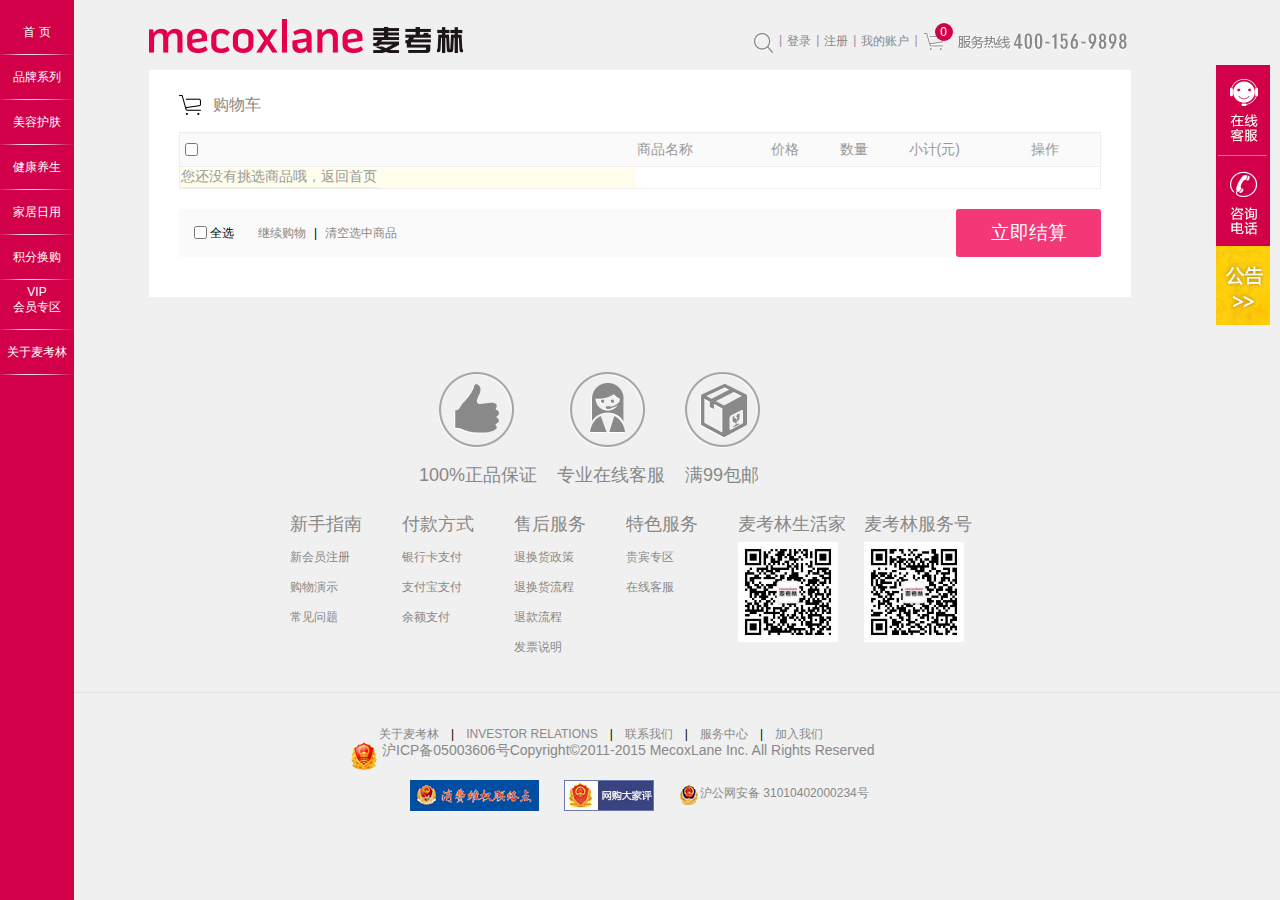
<file: html/cart.html>
<!DOCTYPE html>
<html lang="en">
<head>
    <meta charset="UTF-8">
    <title>cart</title>
    <link rel="stylesheet" type="text/css" href="../style/public.css"/>
    <link rel="stylesheet" type="text/css" href="../style/cart/css/cart.css"/>
    <script type="text/javascript" src="../js/jquery-1.11.3.js"></script>
    <script type="text/javascript" src="../js/cart/jquery.cookie.js"></script>
    <script type="text/javascript" src="../js/public/public.js"></script>
    <script type="text/javascript" src="../js/cart/cart.js"></script>
</head>
<body>
<!--导航条-->
<ul class="nav">
    <li class="menuItemli"><a href="javascript:;" onclick="location.href='index.html'">首&nbsp;页</a></li>
    <!--二级菜单-->
    <ul class="subNav">
        <li></li>
        <li><a href="javascript:;">维您</a></li>
        <li><a href="javascript:;">LA CELLER</a></li>
        <li><a href="javascript:;">秘密花园</a></li>
        <li><a href="javascript:;">SONOKO</a></li>
    </ul>
    <li class="menuItemli"><a href="javascript:;">品牌系列</a></li>
    <li class="menuItemli"><a href="javascript:;" onclick="location.href='product_list.html'">美容护肤</a></li>
    <li class="menuItemli"><a href="javascript:;">健康养生</a></li>
    <li class="menuItemli"><a href="javascript:;">家居日用</a></li>
    <li class="menuItemli"><a href="javascript:;">积分换购</a></li>
    <li class="menuItemli2"><a href="javascript:;">VIP<br/>会员专区</a></li>
    <li class="menuItemli"><a href="javascript:;">关于麦考林</a></li>
</ul>

<!--head-->
<div class="head_search">
    <input type="text" class="head_search_text" placeholder="热门搜索：洁面 控油 祛痘">
    <a href="javascript:;" class="head_search_btn">搜索</a>
    <a href="javascript:;" class="head_search_out">X</a>
</div>
<div class="head layout" id="top">
    <img src="../img/head_logo.png" class="logo"/>
    <div class="head_r">
        <a href="javascript:;" class="head_search_icon"></a><span>|</span><a href="javascript:;" onclick="location.href='login.html'">登录</a><span>|</span><a href="javascript:;" onclick="location.href='register.html'">注册</a><span>|</span><a href="javascript:;" onclick="location.href='login.html'">我的账户</a><span>|</span><a href="javascript:;" id="buy"><span>0</span></a><img src="../img/head_call.png" class="head_phone"/>
    </div>
</div>


<!--rightSider-->
<div class="rightSider">
    <a href="javascript:;"><img src="../img/rightSider_01.png"/></a>
    <img src="../img/rightSider_02.png"/>
    <a href="javascript:;"><img src="../img/rightSider_03.jpg"/></a>
    <a href="#top" style="display:none"><img src="../img/rightSider_04.png"/></a>
</div>
<div class="consult"><img src="../img/rightSider_consult.png"/></div>
<script type="text/javascript">
    window.onload = function(){
        document.onscroll = function(){
            var scrollTop = Number(document.documentElement.scrollTop || document.body.scrollTop);
            var public_rightSider = document.getElementsByClassName("rightSider")[0];
            var public_top = public_rightSider.getElementsByTagName("a")[2];
            if(scrollTop < 70){
                public_top.style.display = "none";
            }else if(scrollTop > 70){
                public_top.style.display = "block";
            }
        };
    };
</script>

<!--cart_info-->
<div class="cart_info layout">
    <p>购物车</p>
    <table>
        <tr style="height:34px; background:#fafafa"><td><input type="checkbox" class="cart_info_all cart_info_singleCheck" /></td><td>商品名称</td><td>价格</td><td>数量</td><td>小计(元)</td><td>操作</td></tr>
        <tr class="cart_info_none"><td colspan="6">您还没有挑选商品哦，返回首页</td></tr>

    </table>
    <div class="cart_info_account">
        <input type="checkbox" class="cart_info_all cart_info_singleCheck"/><i>全选</i><a href="javascript:;" onclick="location.href='index.html'">继续购物</a><span>|</span><a href="javascript:;" class="cart_info_clearCart">清空选中商品</a>
        <button>立即结算</button>
    </div>
</div>

<!--bottom-->
<div class="bottom">
    <div class="bottom_t layout">
        <dl class="bottom_l">
            <dt><a href="javascript:;"></a></dt>
            <dd><a href="javascript:;">100%正品保证</a></dd>
        </dl>
        <dl class="bottom_c">
            <dt><a href="javascript:;"></a></dt>
            <dd><a href="javascript:;">专业在线客服</a></dd>
        </dl>
        <dl class="bottom_r">
            <dt><a href="javascript:;"></a></dt>
            <dd><a href="javascript:;">满99包邮</a></dd>
        </dl>
    </div>

    <div class="bottom_b layout">
        <div>
            <h3>新手指南</h3>
            <a href="javascript:;">新会员注册</a>
            <a href="javascript:;">购物演示</a>
            <a href="javascript:;">常见问题</a>
        </div>
        <div>
            <h3>付款方式</h3>
            <a href="javascript:;">银行卡支付</a>
            <a href="javascript:;">支付宝支付</a>
            <a href="javascript:;">余额支付</a>
        </div>
        <div>
            <h3>售后服务</h3>
            <a href="javascript:;">退换货政策</a>
            <a href="javascript:;">退换货流程</a>
            <a href="javascript:;">退款流程</a>
            <a href="javascript:;">发票说明</a>
        </div>
        <div>
            <h3>特色服务</h3>
            <a href="javascript:;">贵宾专区</a>
            <a href="javascript:;">在线客服</a>
        </div>
        <dl>
            <dd>麦考林生活家</dd>
            <dt><img src="../img/bottom_dingyue.jpg"/></dt>
        </dl>
        <dl>
            <dd>麦考林服务号</dd>
            <dt><img src="../img/bottom_fuwu.jpg"/></dt>
        </dl>
    </div>
</div>

<!--footer-->
<div class="footer layout">
    <div class="footer_t"><a href="javascript:;">关于麦考林</a><span>|</span><a href="javascript:;">INVESTOR RELATIONS</a><span>|</span><a href="javascript:;">联系我们</a><span>|</span><a href="javascript:;">服务中心</a><span>|</span><a href="javascript:;">加入我们</a>
    </div><br/>
    <div class="footer_c">
        <a href="javascript:;"><img src="../img/footer_c.png"/></a><p>沪ICP备05003606号Copyright©2011-2015 MecoxLane Inc. All Rights Reserved</p>
    </div>
    <div class="footer_b">
        <a href="javascript:;"><img src="../img/footer_b_1.jpg"/></a>
        <a href="javascript:;"><img src="../img/footer_b_2.jpg"/></a>
        <a href="javascript:;"><img src="../img/footer_b_3.png"/><span>沪公网安备 31010402000234号</span></a>
    </div>
</div>
</body>
</html>
</file>
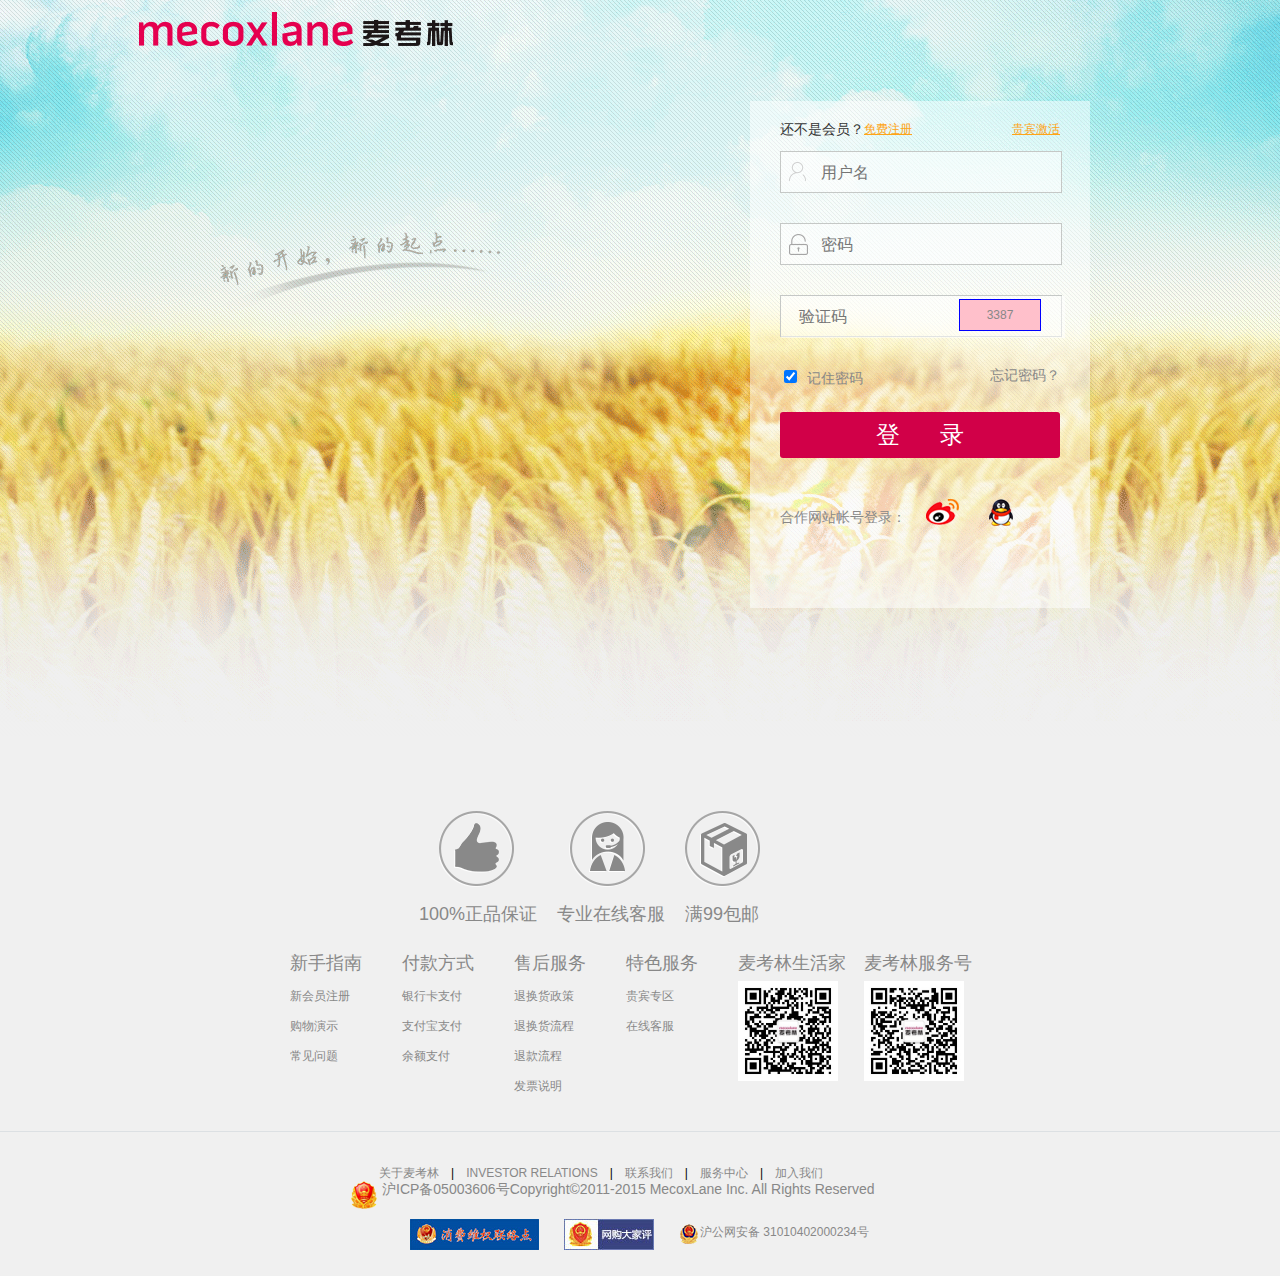
<file: html/login.html>
<!DOCTYPE html>
<html lang="en">
<head>
    <meta charset="UTF-8">
    <title>login</title>
    <link rel="stylesheet" type="text/css" href="../style/public.css"/>
    <link rel="stylesheet" type="text/css" href="../style/login/login.css"/>
    <script type="text/javascript" src="../js/login/cookie.js"></script>
    <script type="text/javascript" src="../js/login/login.js"></script>
</head>
<body>

<!--login_head-->
<div class="login_head">
    <img src="../img/head_logo.png"/>
    <form name="login" method="post" action="">
            <p>还不是会员？</p>
            <a href="javascript:;" class="loginForm_l">免费注册</a>
            <a href="javascript:;" class="loginForm_r">贵宾激活</a>
        <!--userName加上一个外遮罩-->
        <div class="loginForm_userName_wrap">
            <i class="loginForm_icon_1"></i>
            <input type="text" placeholder="用户名" class="loginForm_userName"/>
        </div>

        <!--userPassword-->
        <div class="loginForm_userPassword_wrap">
            <i class="loginForm_icon_2"></i>
            <input type="text" placeholder="密码" class="loginForm_userPassword"/>
        </div>

        <!--userCode-->
        <div class="loginForm_userCode_wrap">
            <input type="text" placeholder="验证码" class="loginForm_userCode"/>
            <p class="loginForm_userCode_warn">登录失败，请检查用户名和密码是否正确</p>
            <div class="loginForm_userCode_icon1"></div>
            <a href="javascript:;" class="loginForm_userCode_box"></a>
        </div>

        <p><input type="checkbox" checked/>记住密码<a href="javascript:;">忘记密码？</a></p>
        <a href="javascript:;" class="loginForm_userLogin">登&nbsp;&nbsp;&nbsp;&nbsp;&nbsp;&nbsp;录</a>
        <dl>
            <dd>合作网站帐号登录：</dd>
            <dt>
                <a href="javascript:;" class="loginForm_weibo"></a>
                <a href="javascript:;" class="loginForm_qq"></a>
            </dt>
        </dl>
    </form>
</div>

<!--bottom-->
<div class="bottom">
    <div class="bottom_t layout">
        <dl class="bottom_l">
            <dt><a href="javascript:;"></a></dt>
            <dd><a href="javascript:;">100%正品保证</a></dd>
        </dl>
        <dl class="bottom_c">
            <dt><a href="javascript:;"></a></dt>
            <dd><a href="javascript:;">专业在线客服</a></dd>
        </dl>
        <dl class="bottom_r">
            <dt><a href="javascript:;"></a></dt>
            <dd><a href="javascript:;">满99包邮</a></dd>
        </dl>
    </div>

    <div class="bottom_b layout">
        <div>
            <h3>新手指南</h3>
            <a href="javascript:;">新会员注册</a>
            <a href="javascript:;">购物演示</a>
            <a href="javascript:;">常见问题</a>
        </div>
        <div>
            <h3>付款方式</h3>
            <a href="javascript:;">银行卡支付</a>
            <a href="javascript:;">支付宝支付</a>
            <a href="javascript:;">余额支付</a>
        </div>
        <div>
            <h3>售后服务</h3>
            <a href="javascript:;">退换货政策</a>
            <a href="javascript:;">退换货流程</a>
            <a href="javascript:;">退款流程</a>
            <a href="javascript:;">发票说明</a>
        </div>
        <div>
            <h3>特色服务</h3>
            <a href="javascript:;">贵宾专区</a>
            <a href="javascript:;">在线客服</a>
        </div>
        <dl>
            <dd>麦考林生活家</dd>
            <dt><img src="../img/bottom_dingyue.jpg"/></dt>
        </dl>
        <dl>
            <dd>麦考林服务号</dd>
            <dt><img src="../img/bottom_fuwu.jpg"/></dt>
        </dl>
    </div>
</div>

<!--footer-->
<div class="footer layout">
    <div class="footer_t"><a href="javascript:;">关于麦考林</a><span>|</span><a href="javascript:;">INVESTOR RELATIONS</a><span>|</span><a href="javascript:;">联系我们</a><span>|</span><a href="javascript:;">服务中心</a><span>|</span><a href="javascript:;">加入我们</a>
    </div><br/>
    <div class="footer_c">
        <a href="javascript:;"><img src="../img/footer_c.png"/></a><p>沪ICP备05003606号Copyright©2011-2015 MecoxLane Inc. All Rights Reserved</p>
    </div>
    <div class="footer_b">
        <a href="javascript:;"><img src="../img/footer_b_1.jpg"/></a>
        <a href="javascript:;"><img src="../img/footer_b_2.jpg"/></a>
        <a href="javascript:;"><img src="../img/footer_b_3.png"/><span>沪公网安备 31010402000234号</span></a>
    </div>
</div>

</body>
</html>
</file>
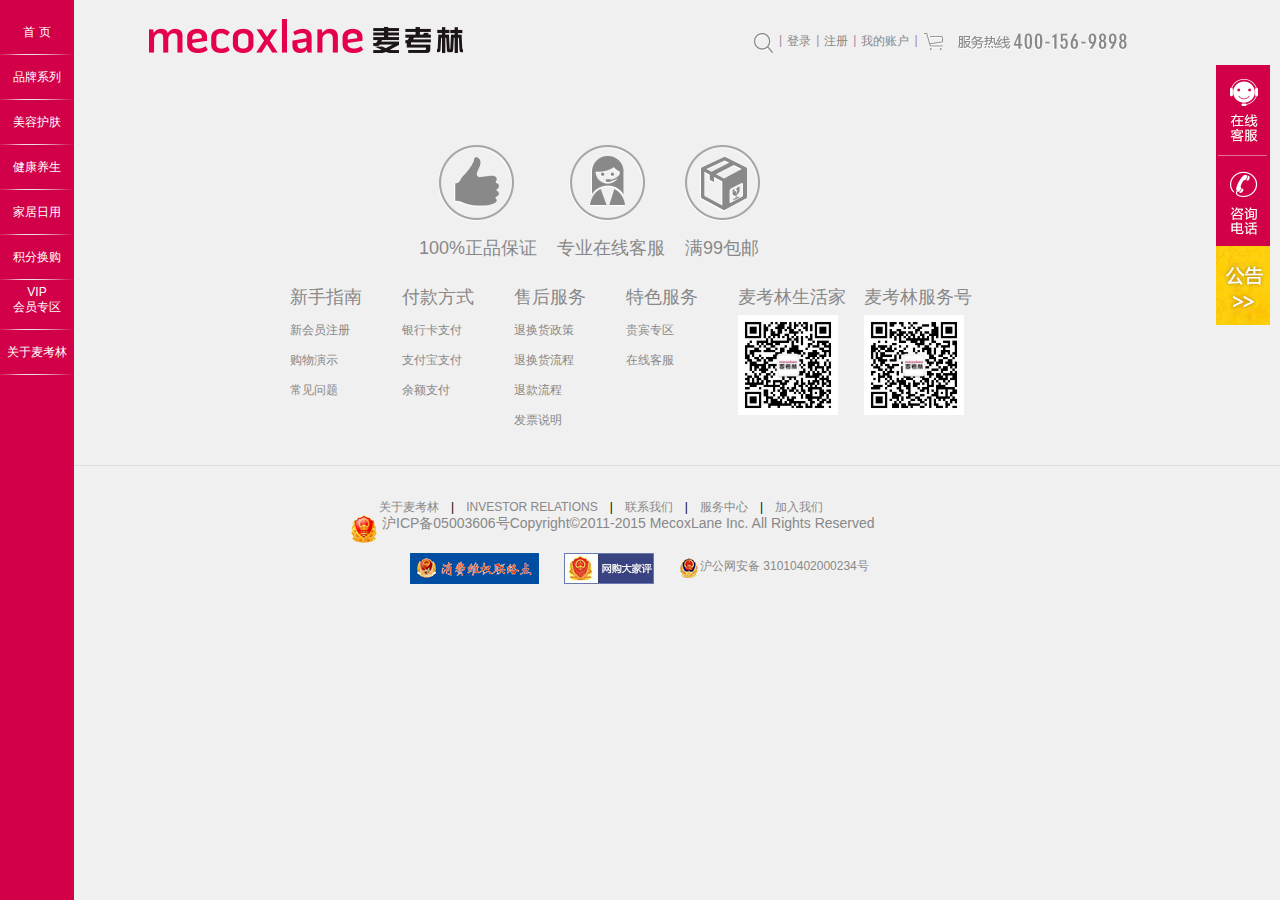
<file: html/public.html>
<!Doctype html>
<html>
<head>
    <meta charset="utf-8"/>
    <title>public</title>
    <link rel="stylesheet" href="../style/public.css">
    <script type="text/javascript" src="../js/jquery-1.11.3.js"></script>
    <script type="text/javascript" src="../js/public/public.js"></script>
</head>
<body>
    <!--导航条-->
    <ul class="nav">
        <li class="menuItemli"><a href="javascript:;">首&nbsp;页</a></li>
        <!--二级菜单-->
        <ul class="subNav">
            <li></li>
            <li><a href="javascript:;">维您</a></li>
            <li><a href="javascript:;">LA CELLER</a></li>
            <li><a href="javascript:;">秘密花园</a></li>
            <li><a href="javascript:;">SONOKO</a></li>
        </ul>
        <li class="menuItemli"><a href="javascript:;">品牌系列</a></li>
        <li class="menuItemli"><a href="javascript:;">美容护肤</a></li>
        <li class="menuItemli"><a href="javascript:;">健康养生</a></li>
        <li class="menuItemli"><a href="javascript:;">家居日用</a></li>
        <li class="menuItemli"><a href="javascript:;">积分换购</a></li>
        <li class="menuItemli2"><a href="javascript:;">VIP<br/>会员专区</a></li>
        <li class="menuItemli"><a href="javascript:;">关于麦考林</a></li>
    </ul>

    <!--head-->
    <div class="head_search">
        <input type="text" class="head_search_text" placeholder="热门搜索：洁面 控油 祛痘"></input>
        <a href="javascript:;" class="head_search_btn">搜索</a>
        <a href="javascript:;" class="head_search_out">X</a>
    </div>
    <div class="head layout" id="top">
        <img src="../img/head_logo.png" class="logo"/>
        <div class="head_r">
            <a href="javascript:;" class="head_search_icon"></a><span>|</span><a href="javascript:;" onclick="location.href='login.html'">登录</a><span>|</span><a href="javascript:;" onclick="location.href='register.html'">注册</a><span>|</span><a href="javascript:;" onclick="location.href='login.html'">我的账户</a><span>|</span><a href="javascript:;"></a><img src="../img/head_call.png" class="head_phone"/>
        </div>
    </div>


    <!--rightSider-->
    <div class="rightSider">
        <a href="javascript:;"><img src="../img/rightSider_01.png"/></a>
        <img src="../img/rightSider_02.png"/>
        <a href="javascript:;"><img src="../img/rightSider_03.jpg"/></a>
        <a href="#top" style="display:none"><img src="../img/rightSider_04.png"/></a>
    </div>
    <div class="consult"><img src="../img/rightSider_consult.png"/></div>
    <script type="text/javascript">
        window.onload = function(){
            document.onscroll = function(){
                var scrollTop = Number(document.documentElement.scrollTop || document.body.scrollTop);
                var public_rightSider = document.getElementsByClassName("rightSider")[0];
                var public_top = public_rightSider.getElementsByTagName("a")[2];
                if(scrollTop < 70){
                    public_top.style.display = "none";
                }else if(scrollTop > 70){
                    public_top.style.display = "block";
                }
            };
        };
    </script>

    <!--bottom-->
    <div class="bottom">
        <div class="bottom_t layout">
            <dl class="bottom_l">
                <dt><a href="javascript:;"></a></dt>
                <dd><a href="javascript:;">100%正品保证</a></dd>
            </dl>
            <dl class="bottom_c">
                <dt><a href="javascript:;"></a></dt>
                <dd><a href="javascript:;">专业在线客服</a></dd>
            </dl>
            <dl class="bottom_r">
                <dt><a href="javascript:;"></a></dt>
                <dd><a href="javascript:;">满99包邮</a></dd>
            </dl>
        </div>

        <div class="bottom_b layout">
            <div>
                <h3>新手指南</h3>
                <a href="javascript:;">新会员注册</a>
                <a href="javascript:;">购物演示</a>
                <a href="javascript:;">常见问题</a>
            </div>
            <div>
                <h3>付款方式</h3>
                <a href="javascript:;">银行卡支付</a>
                <a href="javascript:;">支付宝支付</a>
                <a href="javascript:;">余额支付</a>
            </div>
            <div>
                <h3>售后服务</h3>
                <a href="javascript:;">退换货政策</a>
                <a href="javascript:;">退换货流程</a>
                <a href="javascript:;">退款流程</a>
                <a href="javascript:;">发票说明</a>
            </div>
            <div>
                <h3>特色服务</h3>
                <a href="javascript:;">贵宾专区</a>
                <a href="javascript:;">在线客服</a>
            </div>
            <dl>
                <dd>麦考林生活家</dd>
                <dt><img src="../img/bottom_dingyue.jpg"/></dt>
            </dl>
            <dl>
                <dd>麦考林服务号</dd>
                <dt><img src="../img/bottom_fuwu.jpg"/></dt>
            </dl>
        </div>
    </div>

    <!--footer-->
    <div class="footer layout">
        <div class="footer_t"><a href="javascript:;">关于麦考林</a><span>|</span><a href="javascript:;">INVESTOR RELATIONS</a><span>|</span><a href="javascript:;">联系我们</a><span>|</span><a href="javascript:;">服务中心</a><span>|</span><a href="javascript:;">加入我们</a>
        </div><br/>
        <div class="footer_c">
            <a href="javascript:;"><img src="../img/footer_c.png"/></a><p>沪ICP备05003606号Copyright©2011-2015 MecoxLane Inc. All Rights Reserved</p>
        </div>
        <div class="footer_b">
            <a href="javascript:;"><img src="../img/footer_b_1.jpg"/></a>
            <a href="javascript:;"><img src="../img/footer_b_2.jpg"/></a>
            <a href="javascript:;"><img src="../img/footer_b_3.png"/><span>沪公网安备 31010402000234号</span></a>
        </div>
    </div>
</body>
</html>
</file>
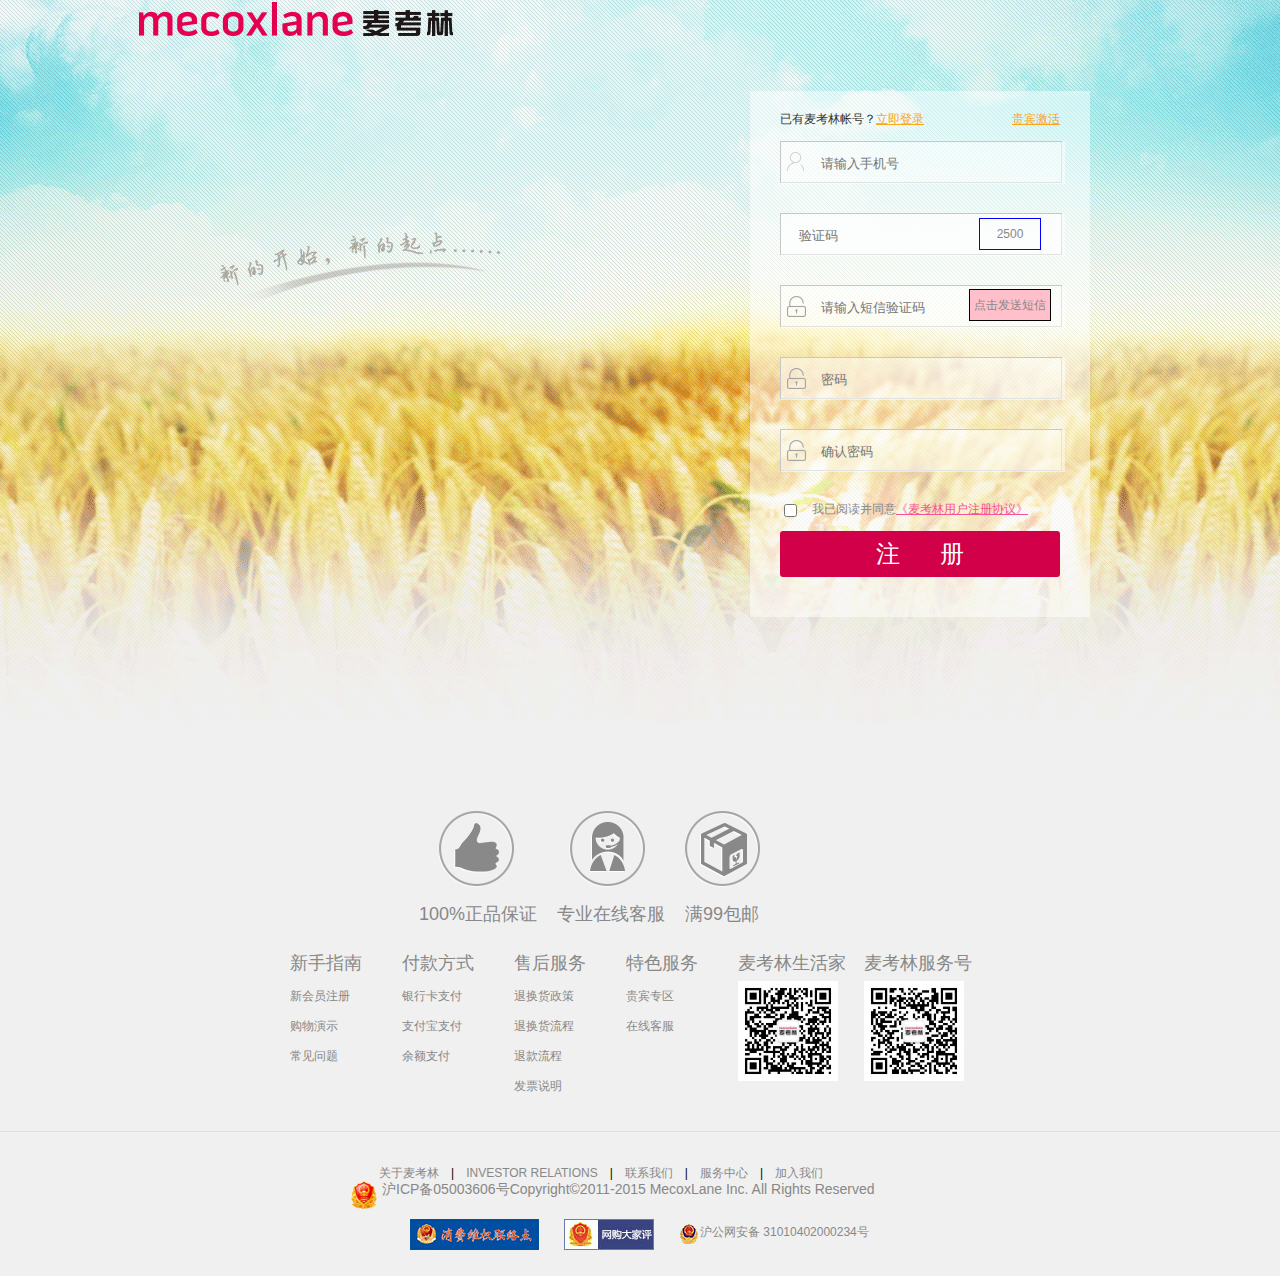
<file: html/register.html>
<!DOCTYPE html>
<html lang="en">
<head>
    <meta charset="UTF-8">
    <title>register</title>
    <link rel="stylesheet" type="text/css" href="../style/public.css"/>
    <link rel="stylesheet" type="text/css" href="../style/register/register.css"/>


</head>
<body>
<!--register_head-->
<div class="register_head">
    <img src="../img/head_logo.png"/>
    <form name="register" method="post" action="">
        <p>已有麦考林帐号？</p>
        <a href="javascript:;" class="registerForm_l">立即登录</a>
        <a href="javascript:;" class="registerForm_r">贵宾激活</a>

        <!--registerForm_userPhone-->
        <div class="registerForm_userPhone_wrap">
            <div class="registerForm_userPhone_icon_1"></div>
            <input type="text" placeholder="请输入手机号" class="registerForm_userPhone"/>
            <p class="registerForm_userPhone_warn1">手机格式错误</p>
            <p class="registerForm_userPhone_warn2">手机用来登录，不能为空</p>
            <div class="registerForm_userPhone_icon_1_1"></div>
        </div>

        <!--registerForm_userCode-->
        <div class="registerForm_userCode_wrap">
            <input type="text" placeholder="验证码" class="registerForm_userCode"/>
            <p class="registerForm_userCode_warn1">验证码不能为空</p>
            <p class="registerForm_userCode_warn2">验证码长度不对</p>
            <div class="registerForm_userCode_icon_1"></div>
            <a href="javascript:;" class="registerForm_userCode_box"></a>
        </div>


        <!--registerForm_userPhoneCode-->
        <div class="registerForm_userPhoneCode_wrap">
            <div class="registerForm_userPhoneCode_icon_2"></div>
            <input type="text" placeholder="请输入短信验证码" class="registerForm_userPhoneCode"/>
            <a href="javascript:;" class="registerForm_userPhoneCode_box">点击发送短信</a>
        </div>

        <!--registerForm_userPassword-->
        <div class="registerForm_userPassword_wrap">
            <div class="registerForm_userPassword_icon_3"></div>
            <input type="text" placeholder="密码" class="registerForm_userPassword"/>
            <p class="registerForm_userPassword_warn1">密码不能为空</p>
            <p class="registerForm_userPassword_warn2">密码太短啦，不足6个字符</p>
            <p class="registerForm_userPassword_warn3">密码太长啦，不能超16个字符</p>
            <p class="registerForm_userPassword_warn4">请使用字母、数字组合的密码</p>
            <div class="registerForm_userPassword_icon_3_1"></div>
        </div>

        <!--registerForm_userConfirmPassWord-->
        <div class="registerForm_userConfirmPassword_wrap">
            <div class="registerForm_userConfirmPassword_icon4"></div>
            <input type="text" placeholder="确认密码" class="registerForm_userConfirmPassword"/>
            <p class="registerForm_userConfirmPassword_warn1">确认密码不能为空</p>
            <p class="registerForm_userConfirmPassword_warn2">确认密码不一致</p>
            <div class="registerForm_userConfirmPassword_icon4_1"></div>
        </div>

        <p><input type="checkbox" class="registerForm_userCheckBox"/><a href="javascript:;">我已阅读并同意</a><a href="javascript:;">《麦考林用户注册协议》</a></p>
        <a href="javascript:;" class="register_userRegister">注&nbsp;&nbsp;&nbsp;&nbsp;&nbsp;&nbsp;册</a>
    </form>
</div>

<!--bottom-->
<div class="bottom">
    <div class="bottom_t layout">
        <dl class="bottom_l">
            <dt><a href="javascript:;"></a></dt>
            <dd><a href="javascript:;">100%正品保证</a></dd>
        </dl>
        <dl class="bottom_c">
            <dt><a href="javascript:;"></a></dt>
            <dd><a href="javascript:;">专业在线客服</a></dd>
        </dl>
        <dl class="bottom_r">
            <dt><a href="javascript:;"></a></dt>
            <dd><a href="javascript:;">满99包邮</a></dd>
        </dl>
    </div>

    <div class="bottom_b layout">
        <div>
            <h3>新手指南</h3>
            <a href="javascript:;">新会员注册</a>
            <a href="javascript:;">购物演示</a>
            <a href="javascript:;">常见问题</a>
        </div>
        <div>
            <h3>付款方式</h3>
            <a href="javascript:;">银行卡支付</a>
            <a href="javascript:;">支付宝支付</a>
            <a href="javascript:;">余额支付</a>
        </div>
        <div>
            <h3>售后服务</h3>
            <a href="javascript:;">退换货政策</a>
            <a href="javascript:;">退换货流程</a>
            <a href="javascript:;">退款流程</a>
            <a href="javascript:;">发票说明</a>
        </div>
        <div>
            <h3>特色服务</h3>
            <a href="javascript:;">贵宾专区</a>
            <a href="javascript:;">在线客服</a>
        </div>
        <dl>
            <dd>麦考林生活家</dd>
            <dt><img src="../img/bottom_dingyue.jpg"/></dt>
        </dl>
        <dl>
            <dd>麦考林服务号</dd>
            <dt><img src="../img/bottom_fuwu.jpg"/></dt>
        </dl>
    </div>
</div>

<!--footer-->
<div class="footer layout">
    <div class="footer_t"><a href="javascript:;">关于麦考林</a><span>|</span><a href="javascript:;">INVESTOR RELATIONS</a><span>|</span><a href="javascript:;">联系我们</a><span>|</span><a href="javascript:;">服务中心</a><span>|</span><a href="javascript:;">加入我们</a>
    </div><br/>
    <div class="footer_c">
        <a href="javascript:;"><img src="../img/footer_c.png"/></a><p>沪ICP备05003606号Copyright©2011-2015 MecoxLane Inc. All Rights Reserved</p>
    </div>
    <div class="footer_b">
        <a href="javascript:;"><img src="../img/footer_b_1.jpg"/></a>
        <a href="javascript:;"><img src="../img/footer_b_2.jpg"/></a>
        <a href="javascript:;"><img src="../img/footer_b_3.png"/><span>沪公网安备 31010402000234号</span></a>
    </div>
</div>
</body>
</html>
<script type="text/javascript" src="../js/register/cookie.js"></script>
<script type="text/javascript" src="../js/register/register.js"></script>
</file>
<file: style/public.css>
/*整体布局样式*/
html,body,ul,li,ol,dl,dd,dt,p,h1,h2,h3,h4,h5,h6,form,fieldset,legend,img {margin:0;padding:0;}
html {font-family:"Helvetica Neue",Helvetica,STHeiTi,Arial,sans-serif; font-size:12px;}
body {background:#f0f0f0;}
img {display:block;}
a {text-decoration:none; display:block; color:#888888;}
li {list-style:none;}
.layout {width:982px; margin:0 auto;}
/*nav*/
.nav {width:74px; height:100%; background:#d10048; position:fixed; z-index:99;}
    .nav li.menuItemli {width:74px; height:45px; text-align:center; background:url("../img/menuLine.png") center bottom no-repeat;}
    .nav li.menuItemli2 {padding-top:5px; text-align:center; width:74px; height:45px; background:url("../img/menuLine.png") center bottom no-repeat;}
    .nav li:first-child {padding-top:10px;}
        .nav li.menuItemli a {display:block; width:74px; height:44px; color:#ffffff; text-align:center; line-height:44px;}
        .nav li.menuItemli2 a {display:block; line-height:normal; width:74px; height:44px; color:#ffffff;}
    .nav li a:hover {background:#db366f;}
    /*二级菜单*/
    .nav .subNav {width:0; height:0; position:fixed; left:74px; top:0; background:rgb(171,171,171); overflow:hidden;}
        .nav .subNav li {border-bottom:1px rgb(185,184,183) solid; height:43px; width:74px;}
        .nav .subNav li:first-child {width:74px; height:44px;}
            .nav .subNav li a {display:block; height:44px; width:74px; color:#fff; line-height:44px; text-align:center; font-size:12px;}

/*head*/
.head_search {
    height:0;
    width:100%;
    background:rgba(168,168,168,.5);
    position:relative;
    z-index:2;
    overflow:hidden;}
.head_search .head_search_text {
    display:block;
    width:590px;
    height:38px;
    background:#ffffff;
    margin-left:280px;
    border:none;
    outline:none;
    line-height:40px;
    text-indent:20px;
    float:left;
    margin-top:20px;
}
.head_search .head_search_btn {
    width:110px;
    height:40px;
    background:#000;
    color:#fff;
    float:left;
    line-height:40px;
    text-align:center;
    font-size:18px;
    margin-top:20px;
}
.head_search .head_search_out {
    width:24px;
    height:24px;
    background:rgb(80,73,71);
    border-radius:12px;
    line-height:24px;
    text-align:center;
    color: #eeeeee;
    float:left;
    margin-left:15px;
    margin-top:28px;
}

.head {height:70px;}
    .head .logo {margin-top:19px; float:left;}
    .head .head_r {width:377px; float:right; margin-top:33px;}
        .head .head_r a {float:left; color:#888888; font-size:12px;}
        .head .head_r span {float:left; margin:0 5px; color:#a288a2;}
        .head .head_r a:first-child {height:20px; width:20px; background:url("../img/public-bg.png") 0 -1px no-repeat;}
        .head .head_r a:nth-last-child(2) {width:20px; height:17px; background:url("../img/public-bg.png") 0 -48px no-repeat; margin-right:15px;}

/*rightSider*/
.rightSider {width:54px; position:fixed; right:10px; top:65px; z-index:100;}
.consult {height:92px; width:231px; position:fixed; right:149px; top:156px; opacity:0; filter:alpha(opacity=0);}

/*bottom*/
.bottom {height:320px; margin-top:75px; border-bottom:1px #dce0e3 solid;}
    .bottom_t {height:120px;}
    .bottom_t dl {float:left; margin-right:20px;}
    .bottom_t dl:first-child {margin-left:270px;}
        .bottom_t dl:first-child dt a {height:76px; width:76px; background:url("../img/bottom-bg.png") 0 0 no-repeat; margin-left:20px;}
        .bottom_t dl dd {font-size:18px; margin-top:15px;}
        .bottom_t dl:nth-child(2) dt a {height:76px; width:76px; background:url("../img/bottom-bg.png") 0 -106px no-repeat; margin-left:12px;}
        .bottom_t dl:last-child dt a {height:76px; width:76px; background:url("../img/bottom-bg.png") 0 -212px no-repeat;}
        .bottom_t dl dd a:hover {color:rgb(102,102,102);}
    .bottom .bottom_b {height:190px; width:700px; overflow:hidden; padding-top:20px;}
        .bottom_b div {float:left; margin-right:40px;}
        .bottom_b dl {float:left; margin-right:18px;}
        .bottom_b dl:last-child {margin-right:0;}
            .bottom_b dl dd {font-size:18px; margin-bottom:6px; color:#888888;}
        .bottom_b a {margin-top:13px;}
        .bottom_b div a:hover {color:rgb(102,102,102);}
        .bottom_b img {width:100px; height:100px;}
        .bottom h3 {font-weight:normal; font-size:18px; color:#888888;}

/*footer*/
.footer {height:109px; padding-top:35px;}
    .footer img {float:left;}
    .footer p {color:#888888; font-size:14px;}
    .footer_t {margin-left:230px;}
        .footer_t a {float:left; height:12px; line-height:12px;}
        .footer_t span {float:left; margin:0 12px; height:12px; line-height:12px;}
    .footer_c {margin-left:202px; margin-bottom:20px;}
        .footer_c a {float:left; margin-right:5px;}
    .footer_b {margin-left:261px;}
        .footer_b a {font-size:12px;}
            .footer_b a:last-child span {float:left; margin-top:5px;}
            .footer_b a img {margin-right:25px;}
            .footer_b a:last-child img {margin-right:1px; margin-top:5px;}
</file>
<file: style/cart/css/cart.css>
.head_r #buy {
  position: relative;
}
.head_r #buy span {
  width: 18px;
  height: 18px;
  position: absolute;
  right: -15px;
  top: -10px;
  background: #d10048;
  color: #ffffff;
  z-index: 100;
  border-radius: 9px;
  line-height: 18px;
  text-align: center;
}

.cart_info {
  width: 922px;
  background: #ffffff;
  padding: 25px 30px 40px 30px;
  position: relative;
  z-index: 1;
}
.cart_info p {
  height: 20px;
  background: url("../../../img/cart_icon.png") no-repeat -221px 0;
  text-indent: 34px;
  color: #888888;
  font-size: 16px;
  margin-bottom: 17px;
}
.cart_info table {
  width: 922px;
  margin-bottom: 20px;
  border: 1px #eeeeee solid;
  border-collapse: collapse;
  font-size: 14px;
  color: #999999;
}
.cart_info table tr {
  background: #fffdeb;
}
.cart_info table tr td {
  border-bottom: 1px #eeeeee solid;
  text-align: left;
}
.cart_info table tr .del:hover {
  color: #000;
}
.cart_info table tr .cart_plus_minus a {
  float: left;
  width: 25px;
  height: 25px;
  border: 1px #eeeeee solid;
  line-height: 25px;
  text-align: center;
}
.cart_info table tr .cart_plus_minus input {
  float: left;
  width: 35px;
  height: 23px;
  border: 1px #eeeeee solid;
  line-height: 25px;
  text-align: center;
}
.cart_info table tr .cart_dl {
  height: 135px;
}
.cart_info table tr .cart_dl span {
  float: left;
  margin-left: 10px;
  font-size: 14px;
  color: #000;
  cursor: pointer;
}
.cart_info table tr .cart_dl span:hover {
  color: #d10048;
}
.cart_info table tr .cart_dl img {
  width: 88px;
  height: 88px;
  float: left;
  border: 1px #eeeeee solid;
}
.cart_info table .cart_info_none {
  display: none;
}
.cart_info table .cart_info_none td {
  text-align: center;
}
.cart_info .cart_info_account {
  height: 48px;
  background: #fafafa;
  line-height: 48px;
}
.cart_info .cart_info_account input {
  float: left;
  margin-top: 17px;
  margin-left: 15px;
}
.cart_info .cart_info_account i {
  float: left;
  font-style: normal;
  margin-right: 24px;
}
.cart_info .cart_info_account .cart_result {
  float: right;
  width: 350px;
  height: 50px;
  position: relative;
}
.cart_info .cart_info_account .cart_result span {
  position: absolute;
  top: 0;
  left: 13px;
  font-size: 20px;
  color: #f43777;
}
.cart_info .cart_info_account .cart_result h2 {
  float: right;
  margin-top: -50px;
  color: #f43777;
  font-size: 22px;
}
.cart_info .cart_info_account a {
  float: left;
}
.cart_info .cart_info_account span {
  display: inline;
  float: left;
  margin: 0 8px;
}
.cart_info .cart_info_account button {
  float: right;
  width: 145px;
  height: 48px;
  background: #f43777;
  border: none;
  border-radius: 3px;
  color: #ffffff;
  font-size: 19px;
  cursor: pointer;
}

/*# sourceMappingURL=cart.css.map */
</file>
<file: style/login/login.css>
/*login_head*/
.login_head {height:736px; width:100%; background:url("../../img/login-bg.gif") no-repeat center;}
    .login_head img {padding-top:12px; margin-left:139px;}
    .login_head form {width:280px; height:487px; background:rgba(255,255,255,.5); float:right; margin-right:190px; margin-top:55px; padding:20px 30px 0 30px;}
        .login_head form p:first-child {float:left; color:#333333; margin-bottom:12px;}
        .login_head form .loginForm_l {float:left; color:#fea417; text-decoration:underline; margin-bottom:12px;}
        .login_head form .loginForm_r {float:right; text-decoration:underline; color:#fea417; margin-bottom:12px;}

        /*username*/
        .login_head form .loginForm_userName_wrap {width:280px; height:40px; border:1px #c5c8c6 solid; position:relative; overflow:hidden; margin-bottom:30px;}
        .login_head form .loginForm_icon_1 {display:inline-block; width:22px; height:22px; background:url("../../img/login_form_bg.png") -63px 0 no-repeat; vertical-align:middle; position:absolute; top:10px; left:8px;}
        .login_head form .loginForm_userName {width:280px; height:40px;  margin-bottom:30px; color:#c5c8c6; font-size:16px; text-indent:38px; background:rgba(255,255,255,.5); position:absolute; top:0; left:0; border:none;}

        /*password*/
        .login_head form .loginForm_userPassword_wrap {width:280px; height:40px; position:relative; border:1px #c5c8c6 solid; overflow:hidden; margin-bottom:30px;}
        .login_head form .loginForm_icon_2 {display:inline-block; width:22px; height:22px; background:url("../../img/login_form_bg.png") -61px -45px no-repeat; position:absolute; top:10px; left:8px;}
        .login_head form .loginForm_userPassword {width:280px; height:40px; border:none; margin-bottom:30px; color:#c5c8c6; font-size:16px; text-indent: 38px; background:rgba(255,255,255,.5);}

        /*userCode*/
        .login_head form .loginForm_userCode_wrap {width:280px; height:40px; position:relative; border:1px #c5c8c6 solid; margin-bottom:30px;}
        .login_head form .loginForm_userCode {width:280px; height:40px; border:none; margin-bottom:30px; color:#c5c8c6; font-size:16px; text-indent:16px; background:rgba(255,255,255,.5); position:absolute;}
        .login_head form .loginForm_userCode_icon1 {width:16px; height:16px; background:url("../../img/public-bg.png") -65px -225px no-repeat; position:absolute; top:52px; display:none;}
        .login_head form .loginForm_userCode_wrap p {position:absolute; top:50px; left:25px; color:red; font-size:12px; display:none;}
        .login_head form .loginForm_userCode_box {height:30px; width:80px; background:pink; border:1px #00f solid; position:absolute; top:3px; right:20px; line-height:30px; text-align:center;}

        .login_head form p {font-size:14px; color:#888888;}
        .login_head form p input {margin-right:10px;}
        .login_head form p a {float:right; font-size:14px; color:#888888;}
        .login_head form .loginForm_userLogin {width:280px; height:46px; background:#d10048; border-radius:3px; font-size:24px; color:#fff; line-height:46px; text-align:center; margin-top:24px; margin-bottom:41px;}
            .login_head form dl dd {float:left; margin-top:10px; margin-right:20px; color:#888888; font-size:14px;}
            .login_head form dl dt a:first-child {width:33px; height:26px; background:url("../../img/login_form_bg.png") -47px -114px no-repeat; float:left; margin-right:30px;}
            .login_head form dl dt a:last-child {width:24px; height:27px; background:url("../../img/login_form_bg.png") -56px -171px no-repeat; float:left;}
</file>
<file: style/register/register.css>
/*register_head*/
.register_head {height:736px; width:100%; background:url("../../img/login-bg.gif") no-repeat center;}
    .register_head img {padding-top:2px; margin-left:139px;}
    .register_head form {width:280px; height:506px; background:rgba(255,255,255,0.5); float:right; margin-right:190px; margin-top:55px; padding:20px 30px 0 30px; position:relative;}
    .register_head form p:first-child {float:left; color:#333333;}
    .register_head form .registerForm_l {float:left; color:#fea417; text-decoration:underline; margin-bottom:12px;}
    .register_head form .registerForm_r {float:right; text-decoration:underline; color:#fea417; margin-bottom:12px;}
    .register_head form p input {float:left; margin-right:15px; color:#cccccc; font-size:16px;}
    .register_head form p a {float:left;}
    .register_head form p a:last-child {text-decoration:underline; color:#f75296;}
    .register_head form .register_userRegister {width:280px; height:46px; background:#d10048; border-radius:3px; font-size:24px; color:#fff; line-height:46px; text-align:center; margin-top:30px; margin-bottom:41px; position:absolute;}

    /*userPhone*/
    .register_head form .registerForm_userPhone_wrap {width:280px; height:40px; border:1px #c5c8c6 solid; margin-bottom:60px; position:relative; top:30px;}
    .register_head form .registerForm_userPhone {width:280px; height:40px; border:none; background:rgba(255,255,255,.5); text-indent:38px; position:absolute; top:0; left:0;}
    .register_head form .registerForm_userPhone_icon_1 {width:22px; height:22px; background:url("../../img/public-bg.png") -63px 0 no-repeat; position:absolute; left:6px; top:10px;}
    .register_head form .registerForm_userPhone_wrap p {position:absolute; top:45px; left:30px; color:red; display:none;}
    .register_head form .registerForm_userPhone_icon_1_1 {position:absolute; background:url("../../img/public-bg.png") -65px -225px no-repeat; width:16px; height:16px; top:47px; display:none;}

    /*userCode*/
    .register_head form .registerForm_userCode_wrap {width:280px; height:40px; background:rgba(255,255,255,.5); border:1px #c5c8c6 solid; margin-bottom:30px; position:relative;}
    .register_head form .registerForm_userCode {width:280px; height:40px; border:none; text-indent:16px; position:absolute; left:0; top:0; background:rgba(255,255,255,.5);}
    .register_head form .registerForm_userCode_icon_1 {position:absolute; background:url("../../img/public-bg.png") -65px -225px no-repeat; width:16px; height:16px; top:47px; display:none;}
    .register_head form .registerForm_userCode_wrap p {position:absolute; top:45px; left:30px; color:red; display:none;}
    .register_head form .registerForm_userCode_box {height:30px; width:60px; position:absolute; right:20px; top:3.5px; border:1px #00f solid; line-height:30px; text-align:center;}


    /*userPhoneCode*/
    .registerForm_userPhoneCode_wrap {width:280px; height:40px; position:relative; border:1px #c5c8c6 solid; margin-bottom:30px; }
    .register_head form .registerForm_userPhoneCode {width:280px; height:40px; background:rgba(255,255,255,.5); text-indent:38px; border:none;}
    .register_head form .registerForm_userPhoneCode_icon_2 {width:22px; height:22px; position:absolute; top:10px; left:6px; background:url("../../img/public-bg.png") -61px -45px no-repeat;}
    .register_head form .registerForm_userPhoneCode_box {width:80px; height:30px; background:pink; border:1px #000 solid; position:absolute; right:10px; top:3px; line-height:30px; text-align:center;}

    /*userPassword*/
    .register_head form .registerForm_userPassword_wrap {width:280px; height:40px; position:relative; border:1px #c5c8c6 solid; margin-bottom:30px;}
    .register_head form .registerForm_userPassword {width:280px; height:40px; background:rgba(255,255,255,.5); border:none; text-indent:38px;}
    .register_head form .registerForm_userPassword_icon_3 {width:22px; height:22px; position:absolute; left:6px; top:10px; background:url("../../img/public-bg.png") -61px -45px no-repeat;}
    .register_head form .registerForm_userPassword_wrap p {position:absolute; top:45px; left:30px; color:red; display:none;}
    .register_head form .registerForm_userPassword_icon_3_1 {position:absolute; background:url("../../img/public-bg.png") -65px -225px no-repeat; width:16px; height:16px; top:47px; display:none;}


    /*userConfirmPassword*/
    .register_head form .registerForm_userConfirmPassword_wrap {width:280px; height:40px; position:relative; border:1px #c5c8c6 solid; margin-bottom:30px;}
    .register_head form .registerForm_userConfirmPassword {width:280px; height:40px; background:rgba(255,255,255,.5); border:none; text-indent:38px;}
    .register_head form .registerForm_userConfirmPassword_icon4 {width:22px; height:22px; position:absolute; left:6px; top:10px; background:url("../../img/public-bg.png") -61px -45px no-repeat;}
    .register_head form .registerForm_userConfirmPassword_wrap p {position:absolute; top:45px; left:30px; color:red; display:none;}
    .register_head form .registerForm_userConfirmPassword_icon4_1 {position:absolute; background:url("../../img/public-bg.png") -65px -225px no-repeat; width:16px; height:16px; top:47px; display:none;}
</file>
